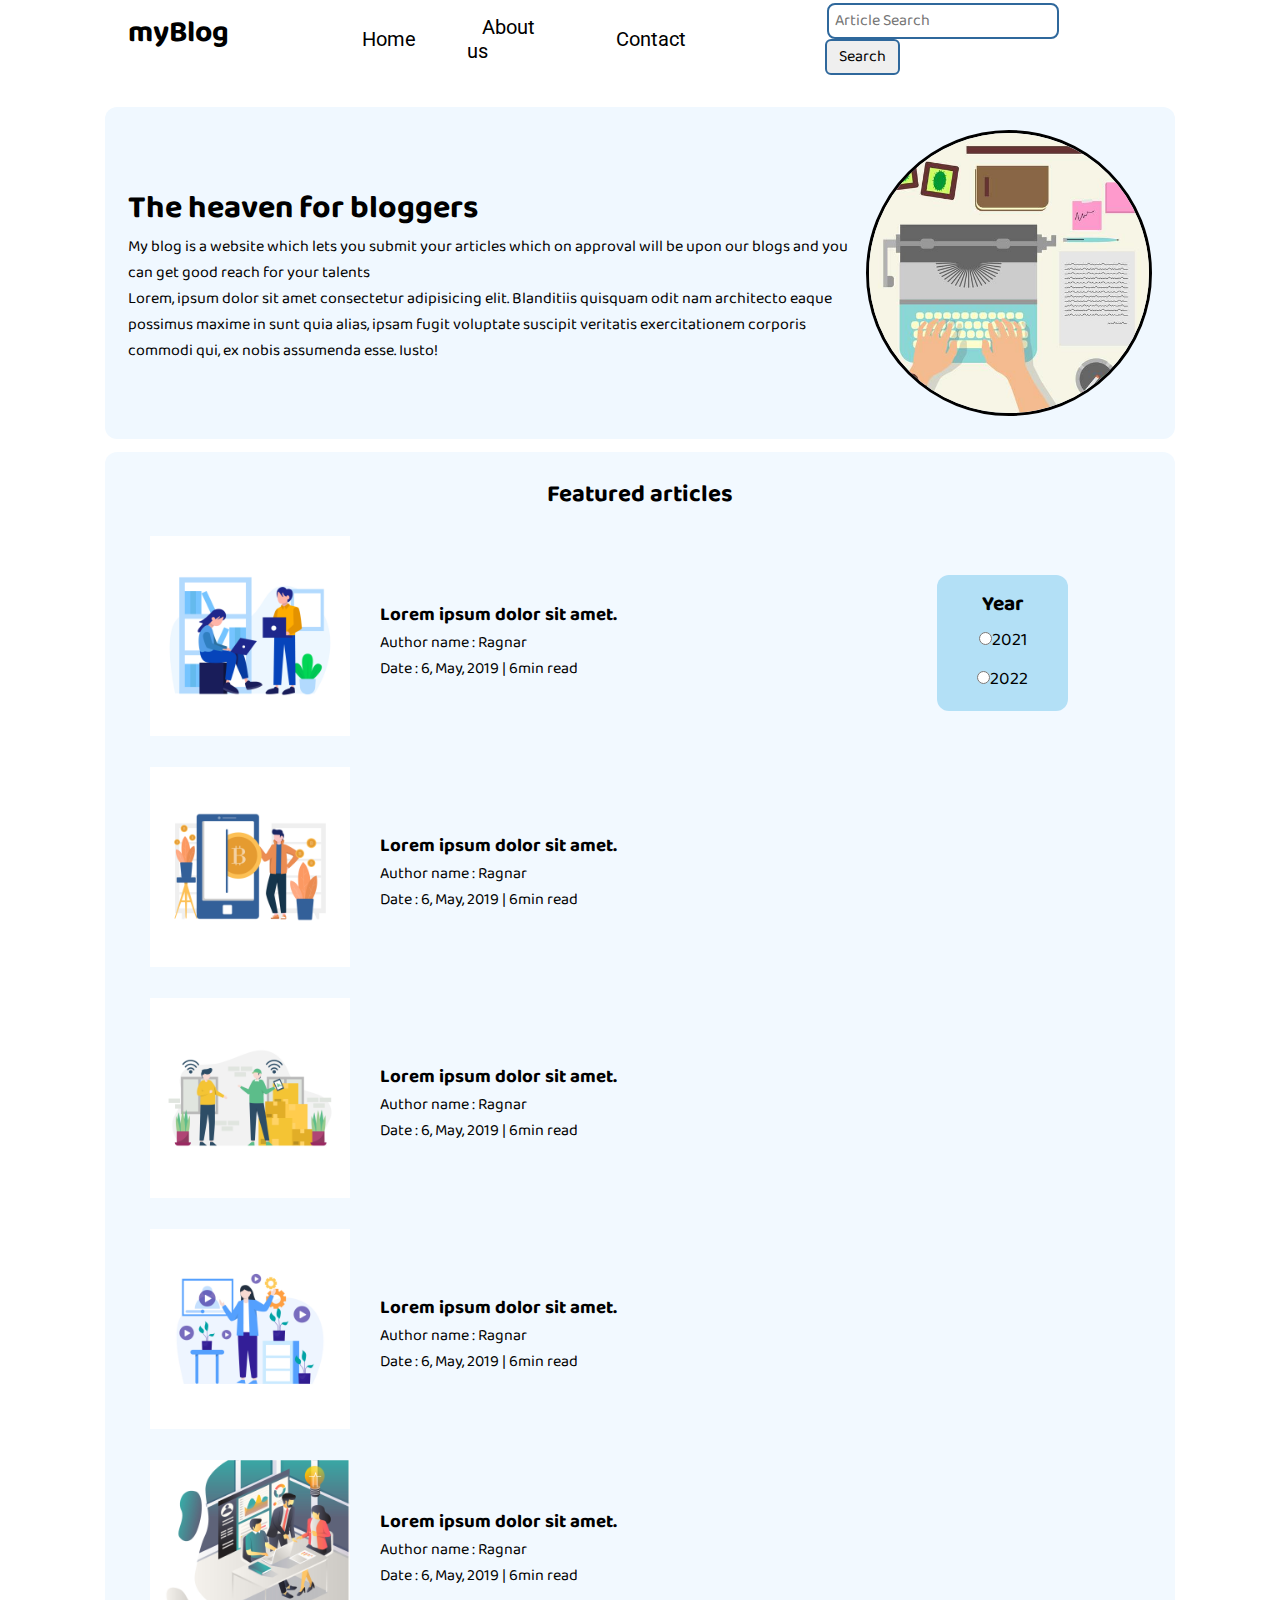
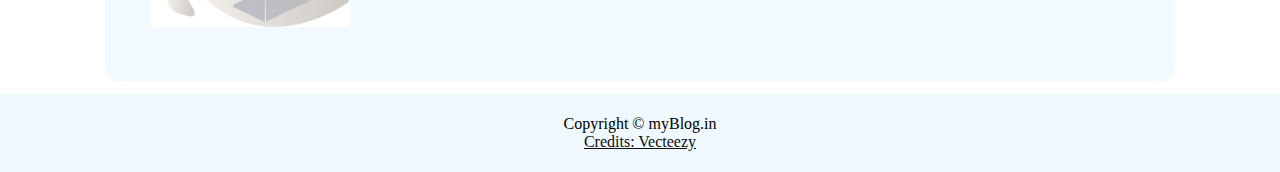
<file: index.html>
<!DOCTYPE html>
<html lang="en">
<head>
    <meta charset="UTF-8">
    <meta http-equiv="X-UA-Compatible" content="IE=edge">
    <meta name="viewport" content="width=device-width, initial-scale=1.0">
    <title>heaven for bloggers</title>
    <link rel="stylesheet" href="util.css">
    <link rel="stylesheet" href="style.css">
    <link rel="stylesheet" href="mobile.css">

    <!-- <link rel="stylesheet" href="blogpost.css"> -->
</head>
<body>
   <nav class="navigation maxwidth1 m-auto">
     <div class="nav-left">  
         <span>myBlog</span>
         <ul>
             <li> <a href="/">Home</a> </li>
             <li> <a href="#">About us</a> </li>
             <li> <a href="/contact.html">Contact</a> </li>
         </ul>
         
     </div>
     <div class="nav-right">
         <form action="/search.html" >

             <input type="text" class="form-input" placeholder="Article Search" name="query">
             <button class="btn">Search</button>
         </form>
     </div>
   </nav> 
  
   <div class="content m-auto maxwidth1 ">

    <div class="content-left">
        <h1>The heaven for bloggers</h1>
        <p>My blog is a website which lets you submit your articles which on approval will be upon our blogs and you can get good reach for your talents</p>
        <p>Lorem, ipsum dolor sit amet consectetur adipisicing elit. Blanditiis quisquam odit nam architecto eaque possimus maxime in sunt quia alias, ipsam fugit voluptate suscipit veritatis exercitationem corporis commodi qui, ex nobis assumenda esse. Iusto!</p>
    </div>
    <div class="content-right">
        <img src="image/image1.jpg" alt="">

    </div>
    
</div>
 <div class="home-articles maxwidth1 m-auto font1 ">
     <div class="year-box">
         <h3>Year</h3>
         <div class="years">

             <input type="radio" name="yr">2021
            </div>
             <div class="years">

                 <input type="radio" name="yr">2022
             </div>
       
     </div>
     <h2>Featured articles</h2>
     <div class="home-article">
         <div class="home-article-image">

             <img src="image/ar1.jpg" alt="">
         </div>
      <div class="home-article-content">
        <a href="/blog.html"> <h3>Lorem ipsum dolor sit amet.</h3> </a>
          <div>Author name : Ragnar </div>
          <span>Date : 6, May, 2019 | </span> <span>6min read</span>
      </div>
     </div>
     <div class="home-article">
         <div class="home-article-image">

             <img src="image/bit.jpg" alt="">
         </div>
      <div class="home-article-content">
        <a href="/blog.html"> <h3>Lorem ipsum dolor sit amet.</h3> </a>
        <div>Author name : Ragnar </div>
          <span>Date : 6, May, 2019 | </span> <span>6min read</span>
      </div>
     </div>
     <div class="home-article">
         <div class="home-article-image">

             <img src="image/ar6.jpg" alt="">
         </div>
      <div class="home-article-content">
          <a href="/blog.html"> <h3>Lorem ipsum dolor sit amet.</h3> </a>
          <div>Author name : Ragnar </div>
          <span>Date : 6, May, 2019 | </span> <span>6min read</span>
      </div>
     </div>
     <div class="home-article">
         <div class="home-article-image">

             <img src="image/ar2.jpg" alt="">
         </div>
      <div class="home-article-content">
        <a href="/blog.html"> <h3>Lorem ipsum dolor sit amet.</h3> </a>
        <div>Author name : Ragnar </div>
          <span>Date : 6, May, 2019 | </span> <span>6min read</span>
      </div>
     </div>
     <div class="home-article">
         <div class="home-article-image">

             <img src="image/ar7.jpg" alt="">
         </div>
      <div class="home-article-content">
        <a href="/blog.html"> <h3>Lorem ipsum dolor sit amet.</h3> </a>
        <div>Author name : Ragnar </div>
          <span>Date : 6, May, 2019 | </span> <span>6min read</span>
      </div>
     </div>
 </div>

   <footer class="foot">
       <p>Copyright &copy; myBlog.in</p>
       <a href="https://www.vecteezy.com/free-vector/typing">Credits: Vecteezy</a>
   </footer>
</body>
</html>
</file>
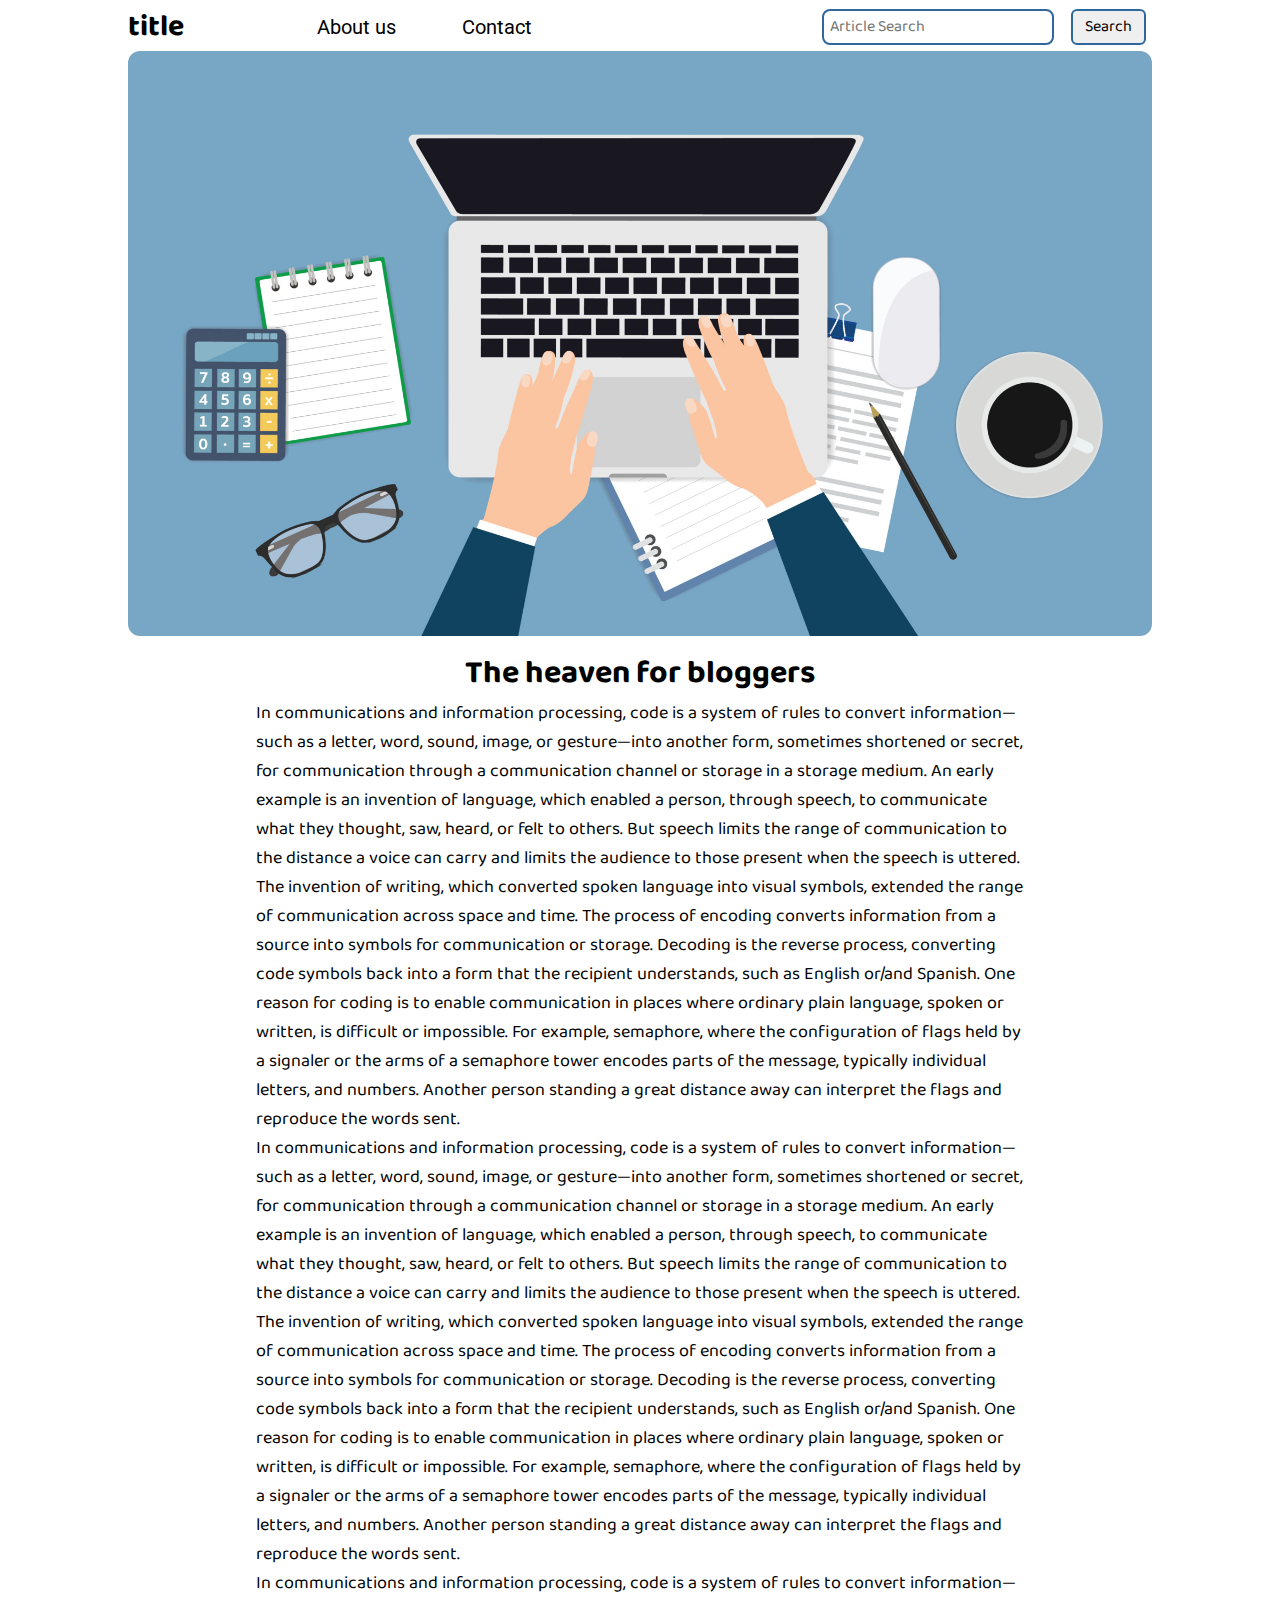
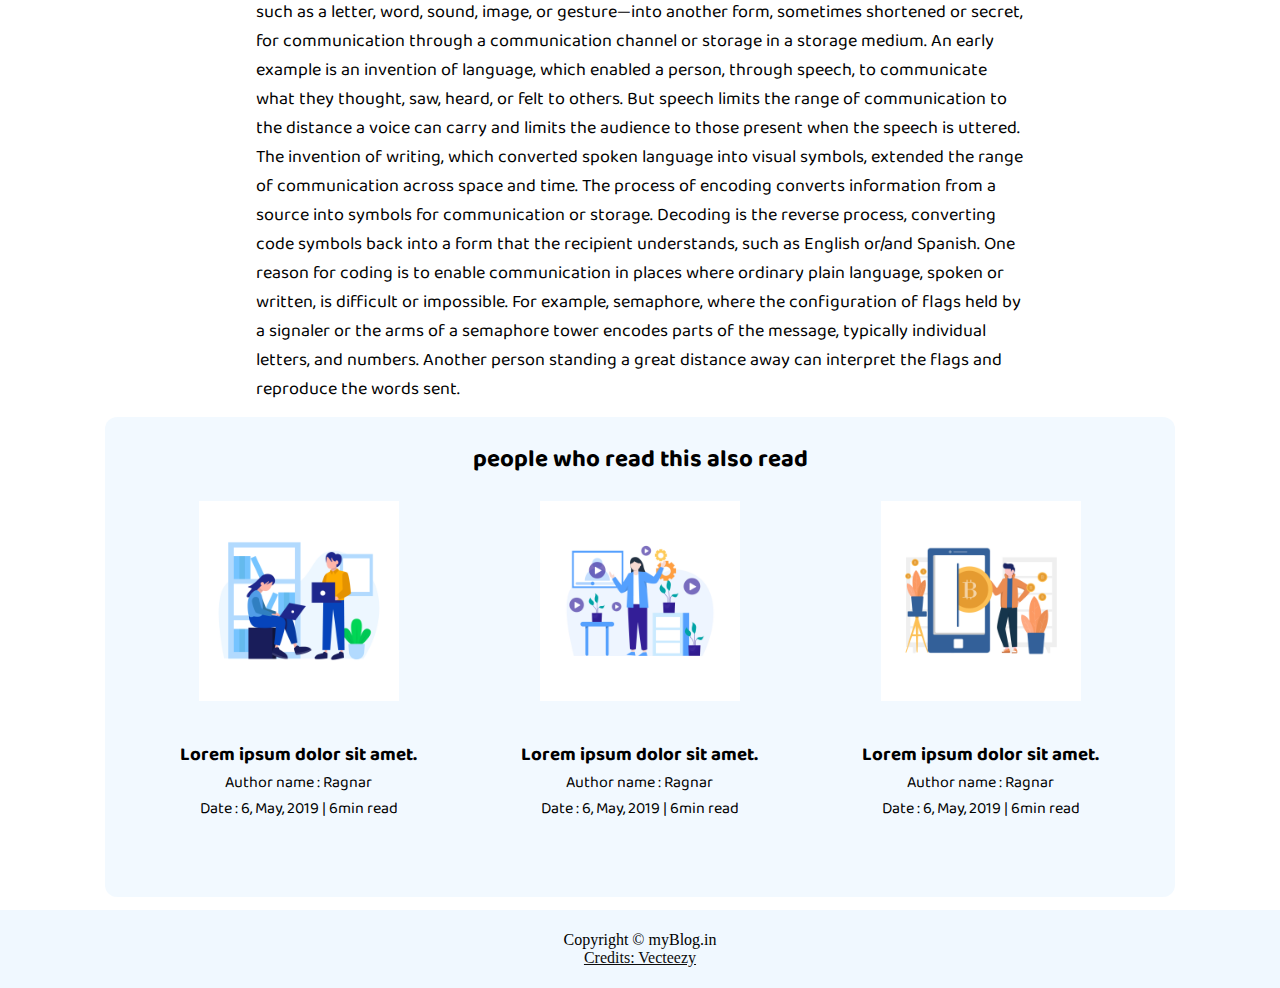
<file: blog.html>
<!DOCTYPE html>
<html lang="en">
<head>
    <meta charset="UTF-8">
    <meta http-equiv="X-UA-Compatible" content="IE=edge">
    <meta name="viewport" content="width=device-width, initial-scale=1.0">
    <title>project link</title>
    <link rel="stylesheet" href="util.css">
    <link rel="stylesheet" href="style.css">
    <link rel="stylesheet" href="blogpost.css">
    <link rel="stylesheet" href="mobile.css">
</head>
<body>
   <nav class="navigation maxwidth1 m-auto">
     <div class="nav-left">  
         <span>title</span>
         <ul>
             <!-- <li> <a href="/">Home</a> </li> -->
             <li> <a href="#">About us</a> </li>
             <li> <a href="/contact.html">Contact</a> </li>
         </ul>
         
     </div>
     <div class="nav-right">
         <form action="/search.html" >

             <input type="text" class="form-input" placeholder="Article Search" name="query">
             <button class="btn">Search</button>
         </form>
     </div>
    </nav> 
    <div class="post-img maxwidth1 m-auto">
        <img src="image/blog.jpg" alt="">
    </div>
  
   <div class="blog-post-content m-auto maxwidth2  ">
       <h1 class="font1">The heaven for bloggers</h1>
       <p class="font1">In communications and information processing, code is a system of rules to convert information—such as a letter, word, sound, image, or gesture—into another form, sometimes shortened or secret, for communication through a communication channel or storage in a storage medium. An early example is an invention of language, which enabled a person, through speech, to communicate what they thought, saw, heard, or felt to others. But speech limits the range of communication to the distance a voice can carry and limits the audience to those present when the speech is uttered. The invention of writing, which converted spoken language into visual symbols, extended the range of communication across space and time.
        The process of encoding converts information from a source into symbols for communication or storage. Decoding is the reverse process, converting code symbols back into a form that the recipient understands, such as English or/and Spanish.
        One reason for coding is to enable communication in places where ordinary plain language, spoken or written, is difficult or impossible. For example, semaphore, where the configuration of flags held by a signaler or the arms of a semaphore tower encodes parts of the message, typically individual letters, and numbers. Another person standing a great distance away can interpret the flags and reproduce the words sent.</p>
       <p class="font1">In communications and information processing, code is a system of rules to convert information—such as a letter, word, sound, image, or gesture—into another form, sometimes shortened or secret, for communication through a communication channel or storage in a storage medium. An early example is an invention of language, which enabled a person, through speech, to communicate what they thought, saw, heard, or felt to others. But speech limits the range of communication to the distance a voice can carry and limits the audience to those present when the speech is uttered. The invention of writing, which converted spoken language into visual symbols, extended the range of communication across space and time.
        The process of encoding converts information from a source into symbols for communication or storage. Decoding is the reverse process, converting code symbols back into a form that the recipient understands, such as English or/and Spanish.
        One reason for coding is to enable communication in places where ordinary plain language, spoken or written, is difficult or impossible. For example, semaphore, where the configuration of flags held by a signaler or the arms of a semaphore tower encodes parts of the message, typically individual letters, and numbers. Another person standing a great distance away can interpret the flags and reproduce the words sent.</p>
       <p class="font1">In communications and information processing, code is a system of rules to convert information—such as a letter, word, sound, image, or gesture—into another form, sometimes shortened or secret, for communication through a communication channel or storage in a storage medium. An early example is an invention of language, which enabled a person, through speech, to communicate what they thought, saw, heard, or felt to others. But speech limits the range of communication to the distance a voice can carry and limits the audience to those present when the speech is uttered. The invention of writing, which converted spoken language into visual symbols, extended the range of communication across space and time.
        The process of encoding converts information from a source into symbols for communication or storage. Decoding is the reverse process, converting code symbols back into a form that the recipient understands, such as English or/and Spanish.
        One reason for coding is to enable communication in places where ordinary plain language, spoken or written, is difficult or impossible. For example, semaphore, where the configuration of flags held by a signaler or the arms of a semaphore tower encodes parts of the message, typically individual letters, and numbers. Another person standing a great distance away can interpret the flags and reproduce the words sent.</p>

  </div>
 <div class="home-articles maxwidth1 m-auto font1 ">
     <h2>people who read this also read</h2>
     <div class="row">
          <div class="home-article more-post">
         <div class="home-article-image">

             <img src="image/ar1.jpg" alt="">
         </div>
      <div class="home-article-content center">
        <a href="/blog.html"> <h3>Lorem ipsum dolor sit amet.</h3> </a>
          <div>Author name : Ragnar </div>
          <span>Date : 6, May, 2019 | </span> <span>6min read</span>
      </div>
          </div>
          <!--  <div class="home-article">
         <div class="home-article-image">

             <img src="image/bit.jpg" alt="">
         </div>
          <div class="home-article-content">
          <a href="/blog.html"> <h3>Lorem ipsum dolor sit amet.</h3> </a>
          <div>Author name : Ragnar </div>
          <span>Date : 6, May, 2019 | </span> <span>6min read</span>
      </div> 
     </div> -->
          <!-- <div class="home-article">
         <div class="home-article-image">

             <img src="image/ar6.jpg" alt="">
         </div>
         <div class="home-article-content">
             <a href="/blog.html"> <h3>Lorem ipsum dolor sit amet.</h3> </a>
             <div>Author name : Ragnar </div>
             <span>Date : 6, May, 2019 | </span> <span>6min read</span>
         </div>
     </div> -->
          <div class="home-article more-post">
         <div class="home-article-image">

             <img src="image/ar2.jpg" alt="">
         </div>
      <div class="home-article-content center">
        <a href="/blog.html"> <h3>Lorem ipsum dolor sit amet.</h3> </a>
        <div>Author name : Ragnar </div>
          <span>Date : 6, May, 2019 | </span> <span>6min read</span>
      </div>
          </div>
          <div class="home-article more-post ">
         <div class="home-article-image">

             <img src="image/bit.jpg" alt="">
         </div>
      <div class="home-article-content center">
        <a href="/blog.html"> <h3>Lorem ipsum dolor sit amet.</h3> </a>
        <div>Author name : Ragnar </div>
          <span>Date : 6, May, 2019 | </span> <span>6min read</span>
      </div>
          </div>
     </div>
 </div>

   <footer class="foot">
       <p>Copyright &copy; myBlog.in</p>
       <a href="https://www.vecteezy.com/free-vector/typing">Credits: Vecteezy</a>
   </footer>
</body>
</html>
</file>
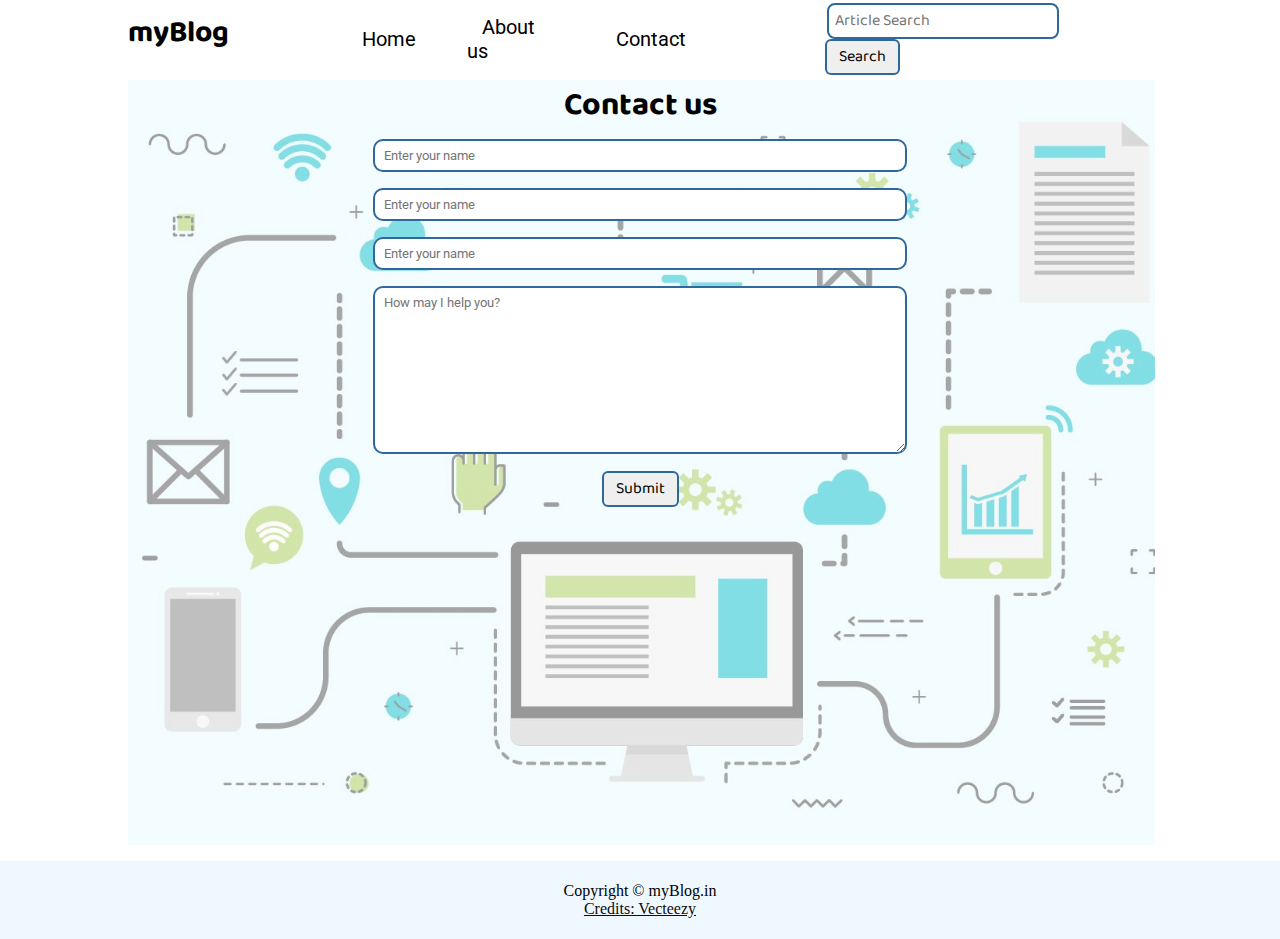
<file: contact.html>
<!DOCTYPE html>
<html lang="en">
<head>
    <meta charset="UTF-8">
    <meta http-equiv="X-UA-Compatible" content="IE=edge">
    <meta name="viewport" content="width=device-width, initial-scale=1.0">
    <title>heaven for bloggers</title>
    <link rel="stylesheet" href="util.css">
    <link rel="stylesheet" href="style.css">
    <link rel="stylesheet" href="contact.css">
    <link rel="stylesheet" href="mobile.css">
</head>
<body>
   <nav class="navigation maxwidth1 m-auto">
     <div class="nav-left">  
         <span>myBlog</span>
         <ul>
             <li> <a href="/">Home</a> </li>
             <li> <a href="#">About us</a> </li>
             <li> <a href="/contact.html">Contact</a> </li>
         </ul>
         
     </div>
     <div class="nav-right">
         <form action="/search.html" >

             <input type="text" class="form-input" placeholder="Article Search" name="query">
             <button class="btn">Search</button>
         </form>
     </div>
   </nav> 
   <div class="contact-content font1 m-auto maxwidth1">

       <div class="m-auto maxwidth1">
           <h1>Contact us</h1>
           <div class="contact-form">
               <div class="form-box">
                   <input type="text" placeholder="Enter your name">
               </div>
               <div class="form-box">
                   <input type="text" placeholder="Enter your name">
               </div>
               <div class="form-box">
                   <input type="text" placeholder="Enter your name">
               </div>
               <div class="form-box">
                   <textarea name="" id="" cols="30" rows="10" placeholder="How may I help you?"></textarea>
               </div>
               <div class="form-box">
                  <button class="btn btn-form">Submit</button>
               </div>
           </div>
       </div>
      
   </div>


   <footer class="foot">
       <p>Copyright &copy; myBlog.in</p>
       <a href="https://www.vecteezy.com/free-vector/typing">Credits: Vecteezy</a>
   </footer>
</body>
</html>
</file>
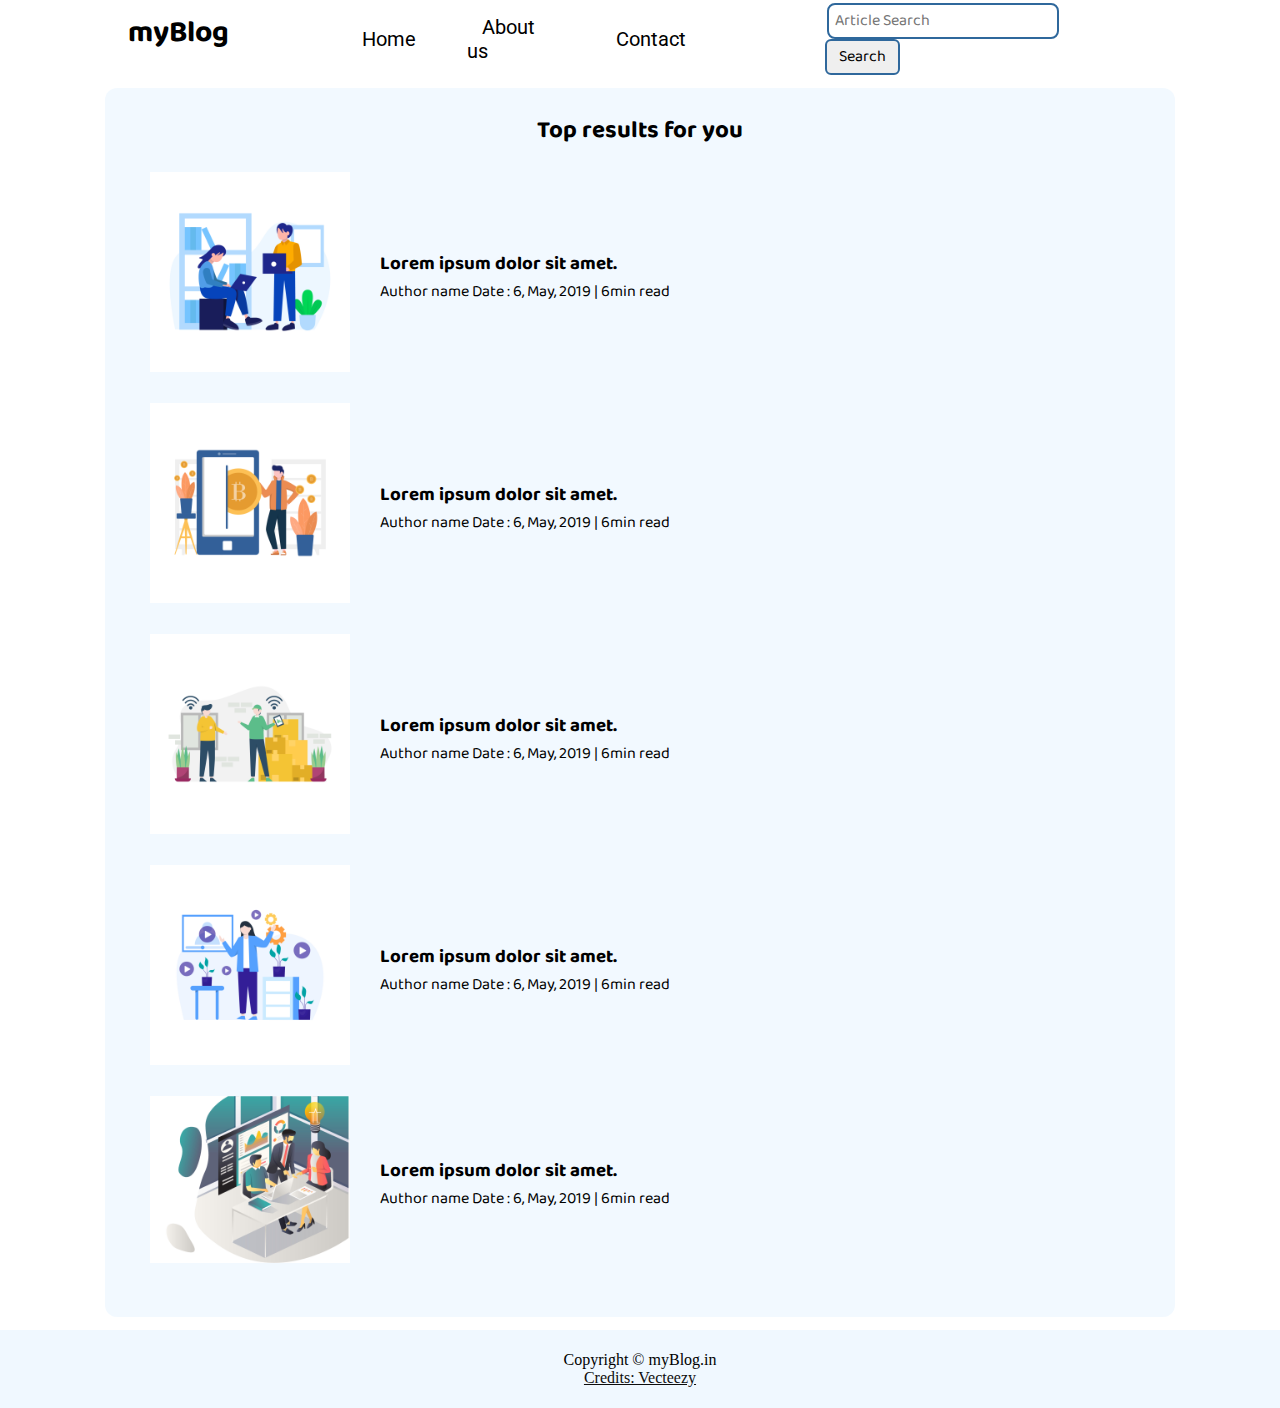
<file: search.html>
<!DOCTYPE html>
<html lang="en">
<head>
    <meta charset="UTF-8">
    <meta http-equiv="X-UA-Compatible" content="IE=edge">
    <meta name="viewport" content="width=device-width, initial-scale=1.0">
    <title>heaven for bloggers</title>
    <link rel="stylesheet" href="util.css">
    <link rel="stylesheet" href="style.css">
    <link rel="stylesheet" href="mobile.css">
</head>
<body>
   <nav class="navigation maxwidth1 m-auto">
     <div class="nav-left">  
         <span>myBlog</span>
         <ul>
             <li> <a href="/">Home</a> </li>
             <li> <a href="#">About us</a> </li>
             <li> <a href="/contact.html">Contact</a> </li>
         </ul>
         
     </div>
     <div class="nav-right">
         <form action="/search.html" >

             <input type="text" class="form-input" placeholder="Article Search" name="query">
             <button class="btn">Search</button>
         </form>
     </div>
   </nav> 
   
 <div class="home-articles maxwidth1 m-auto font1 ">
     <h2>Top results for you</h2>
     <div class="home-article">
         <div class="home-article-image">

             <img src="image/ar1.jpg" alt="">
         </div>
      <div class="home-article-content">
        <a href="/blog.html"> <h3>Lorem ipsum dolor sit amet.</h3> </a>
          <span>Author name</span>
          <span>Date : 6, May, 2019 | </span> <span>6min read</span>
      </div>
     </div>
     <div class="home-article">
         <div class="home-article-image">

             <img src="image/bit.jpg" alt="">
         </div>
      <div class="home-article-content">
        <a href="/blog.html"> <h3>Lorem ipsum dolor sit amet.</h3> </a>
          <span>Author name</span>
          <span>Date : 6, May, 2019 | </span> <span>6min read</span>
      </div>
     </div>
     <div class="home-article">
         <div class="home-article-image">

             <img src="image/ar6.jpg" alt="">
         </div>
      <div class="home-article-content">
          <a href="/blog.html"> <h3>Lorem ipsum dolor sit amet.</h3> </a>
          <span>Author name</span>
          <span>Date : 6, May, 2019 | </span> <span>6min read</span>
      </div>
     </div>
     <div class="home-article">
         <div class="home-article-image">

             <img src="image/ar2.jpg" alt="">
         </div>
      <div class="home-article-content">
        <a href="/blog.html"> <h3>Lorem ipsum dolor sit amet.</h3> </a>
          <span>Author name</span>
          <span>Date : 6, May, 2019 | </span> <span>6min read</span>
      </div>
     </div>
     <div class="home-article">
         <div class="home-article-image">

             <img src="image/ar7.jpg" alt="">
         </div>
      <div class="home-article-content">
        <a href="/blog.html"> <h3>Lorem ipsum dolor sit amet.</h3> </a>
          <span>Author name</span>
          <span>Date : 6, May, 2019 | </span> <span>6min read</span>
      </div>
     </div>
 </div>

   <footer class="foot">
       <p>Copyright &copy; myBlog.in</p>
       <a href="https://www.vecteezy.com/free-vector/typing">Credits: Vecteezy</a>
   </footer>
</body>
</html>
</file>
<file: util.css>
@import url('https://fonts.googleapis.com/css2?family=Baloo+Bhai+2:wght@500&family=Roboto&display=swap');
:root{
    --mainbg:rgb(149, 169, 187);
    --font1 :'Baloo Bhai 2', cursive;
    --font2 :'Roboto', sans-serif;
}
.my2{
    margin-top: 12px;
}
.font1{
    font-family: var(--font1);
}
.center{
    text-align: center;
}
.font2{
    font-family: var(--font2);
}
.maxwidth1{
    max-width: 80vw;
}
.maxwidth2{
    max-width: 60vw;
}
.m-auto{
    margin: 0 auto;

}
.form-input{
    padding: 3px 6px;
    margin: 0 8px;
    font-size: 16px;
    font-family: var(--font1);
    border: 2px solid black;
    border-radius: 8px;
   border-color:  rgb(47 104 156);
}
.btn{
    padding: 3px 12px;
    margin: 0 6px;
    cursor: pointer;
    font-size: 16px;
    color: black;
    border-radius: 6px;
    border: 2px solid black;
    font-family: var(--font1);
    transition: all 0.4s ease-in-out;
    border-color:  rgb(47 104 156);

}
.form-box input,textarea{
    width: 40vw;
    padding: 7px 9px;
    margin: 8px 5px;
    font-family: var(--font2);
    border: 2px solid rgb(47 104 156);
    border-radius: 10px;
}
.btn:hover{
    
    color: white;
   background-color: var(--mainbg);

}
</file>
<file: style.css>
*{
    margin: 0;
    padding: 0;
}

.navigation{
    font-family: var(--font1);
/* background-color: yellow; */
/* height: 67px; */
display: flex;
margin-top: 3px;
justify-content: space-between;
align-items: center;
}
.nav-left{
    font-size: 20px;
    display: flex;
}
.nav-left span{
    font-size: 30px;
font-weight: bolder;
}
.nav-left ul{
    display: flex;
    align-items: center;
    margin: 0.2em 3em;
    padding: 0 2em;
}
.nav-left ul li{
    font-family: var(--font2);
    list-style: none;
    padding: 0.1em 0.9em;
    
    
}
.nav-left ul li a{
    color: black;
    text-decoration: none;
    /* transition: all 0.4s ease-in-out; */
    /* padding: 3px 12px;   */
    padding: 5px 15px;
    border-radius: 23px;
    
    
}
.nav-left ul li a:hover{
    color: rgb(255, 255, 255);
font-weight: bolder;
    
    background-color: var(--mainbg);
}
.content{
    
    height: 100%;
    display: flex;
margin-top: 32px ;
padding: 23px;
background-color: aliceblue;
border-radius: 12px;
}
.content-left{
    font-family: var(--font1);
    /* width: 60%; */
    display: flex;
    flex-direction: column;
    /* align-items: center; */
justify-content: center;
}
.content-right{
    /* width: 40%; */
    display: flex;
    align-items: center;
justify-content: center;
}
.content-right img{
    height: 280px;
    border-radius: 50%;  
    border: 3px solid black;  
}
.home-articles{
    /* height: 500px; */
    background-color: rgba(113, 192, 253, 0.096);
    margin-top: 13px;
     padding: 23px;
     border-radius:12px ;
     position: relative;

}
.year-box{
    position: absolute;
    width: 10%;
    
    top: 10%;
    right: 10%;
    font-size: 18px;
    background-color:rgba(158, 215, 243, 0.753);
   display: flex;
   padding: 12px;
   flex-direction: column;
   align-items: center;
   justify-content: center;
   border-radius: 12px;
}
.year-box div{
    margin: 5px 0;
}
.home-article-content a{
    color: black;
    text-decoration: none;

}
.home-articles h2{
   text-align: center;

}
.home-article{
    display: flex;
    margin: 22px;
    

}


.home-article-image img{
    width: 200px;
}
.home-article-content{
    align-self: center;
    padding: 30px;

}

.foot{
    /* border: 2px solid black;   */
    height: 78px; 
    width: 100%;
    background-color: aliceblue;
    display: flex;
    margin-top:13px;
    align-items: center;
    justify-content: center;
    flex-direction: column;
}
.foot a{
   color: rgb(14, 13, 13);
}
</file>
<file: mobile.css>
@media (max-width: 700px){
       .navigation{
        flex-direction: column;
        /* background-color: red; */
        }
      .nav-left{
         flex-direction: column;
         text-align: center;
         
        }
      .content-right{
        display: none;
    }
    .home-article{
        flex-direction: column;
    }
    .home-article-image{
      text-align: center;
    }
    .year-box{
      /* display: none;
       */
       flex-direction: row;
       width: 25%;

       font-size: 12px;
       top: 15px;
       right: 15px;
       padding: 4px;
       justify-content: space-around;
       align-items: center;
    }
    .years{
      margin: 0 10px;
    }
    .home-article-image{
        width: 70vw;
    }
    .form-input{
        width: 50%;
    }
    .contact-content{
        height: 100vh;
    }
    .row{
      display: flex;
      flex-direction: column;
    }
    .post-img img{
      /* height: auto; */
  }
  .post-img{
    height: 168px;
    margin-top: 23px;
}
   

}
</file>
<file: blogpost.css>
.post-img {
    height: 585px;
    overflow: hidden;
    border-radius: 12px;
    
}
.post-img img{
    width: 100%;
    
    
}
.blog-post-content{
    margin-top: 12px;
    /* background-color: bisque; */
}
.blog-post-content h1{
text-align: center;
}
.blog-post-content p{
font-size: 18px;
}
.row{
    display: flex;
}
.more-post{
    flex-direction: column;
    align-items: center;
}
</file>
<file: contact.css>
.contact-content{
    
    overflow: hidden;
    height: 85vh;
    display: flex;
 flex-direction: column;
margin-top: 2px ;
padding: 3px;
/* background-color: aliceblue; */
position: relative;
}
h1 {
    text-align: center;
}
.contact-content::before{
    content: '';
    background: url('image/bg.jpg') no-repeat center center/cover;
    position: absolute;
    height: inherit;
    width: 100%;
    z-index: -1;
    opacity: 0.5;
    

}

.btn-form{
    display: block;
    margin: 0 auto;

    border-color:rgb(47 104 156) ;
}
.btn-form:hover{
    color:rgb(47 104 156) ;
    background-color:rgba(158, 215, 243, 0.753) ;
}
</file>
